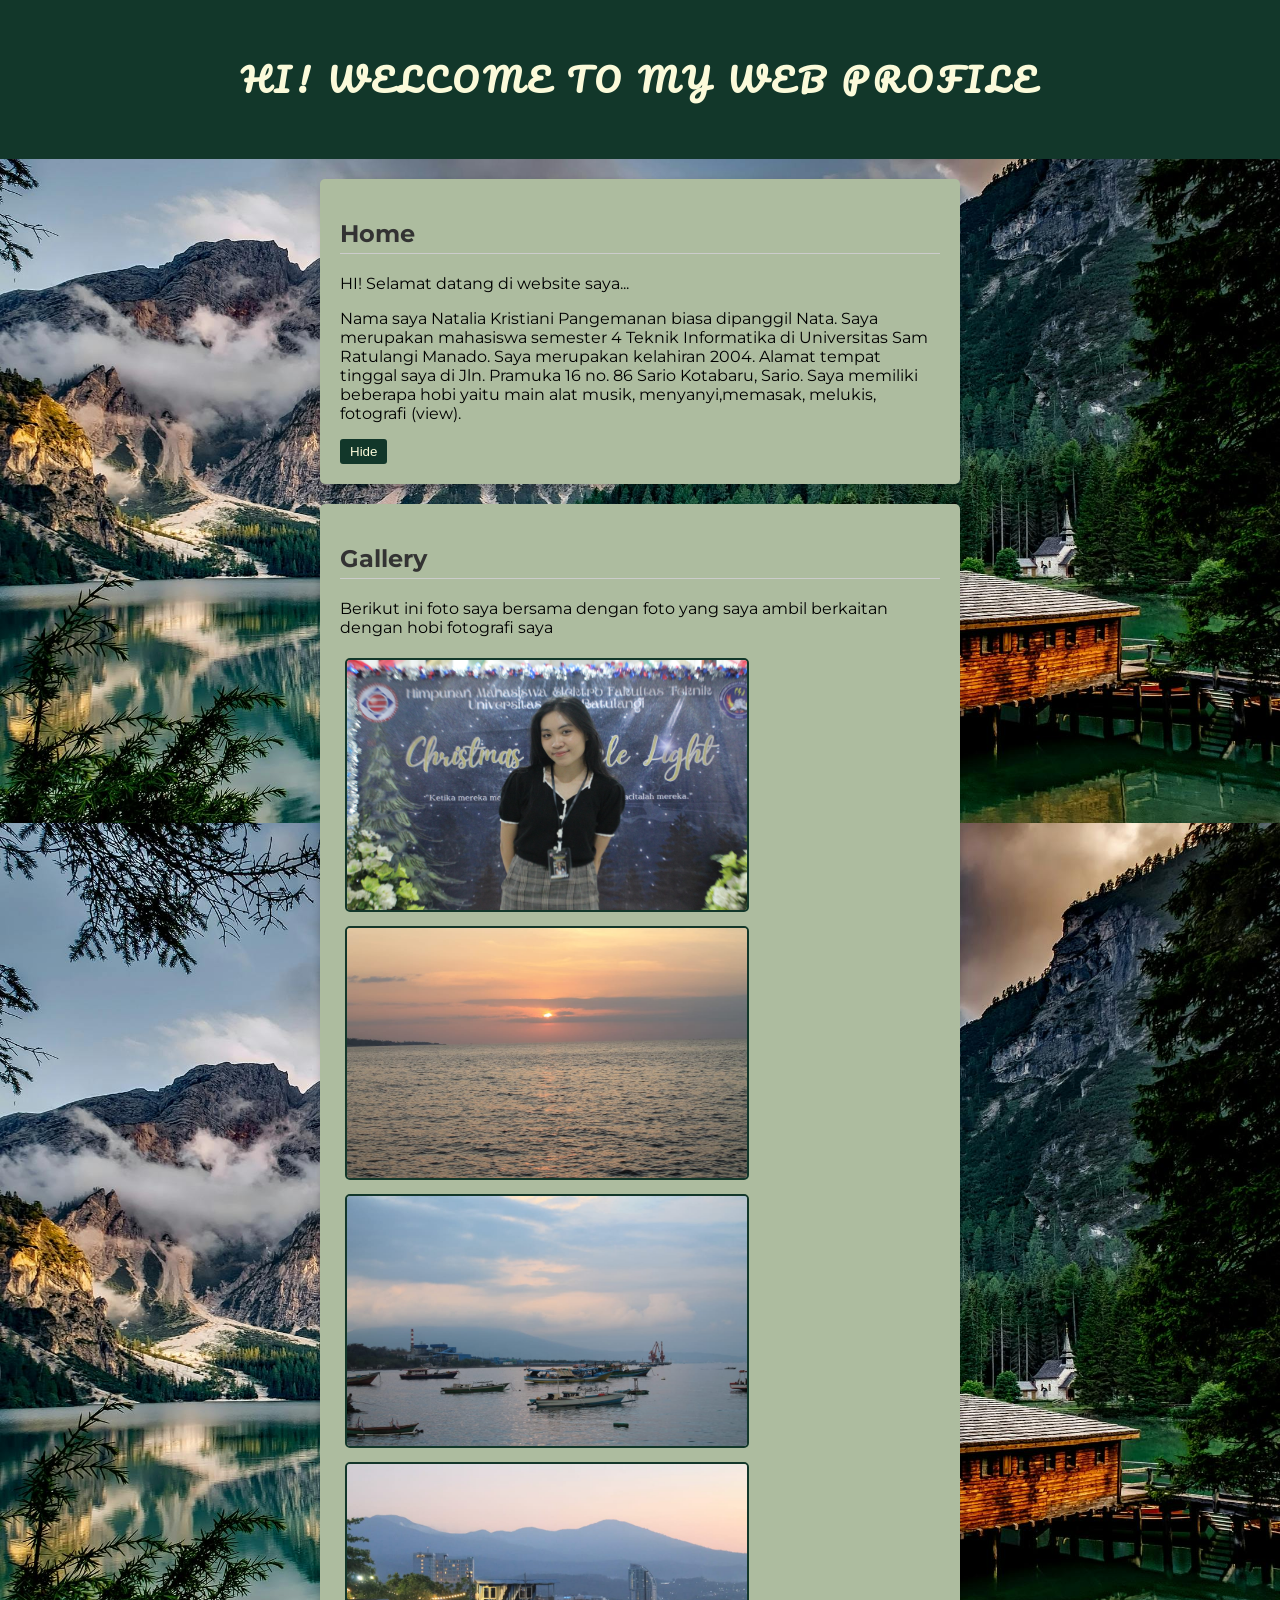
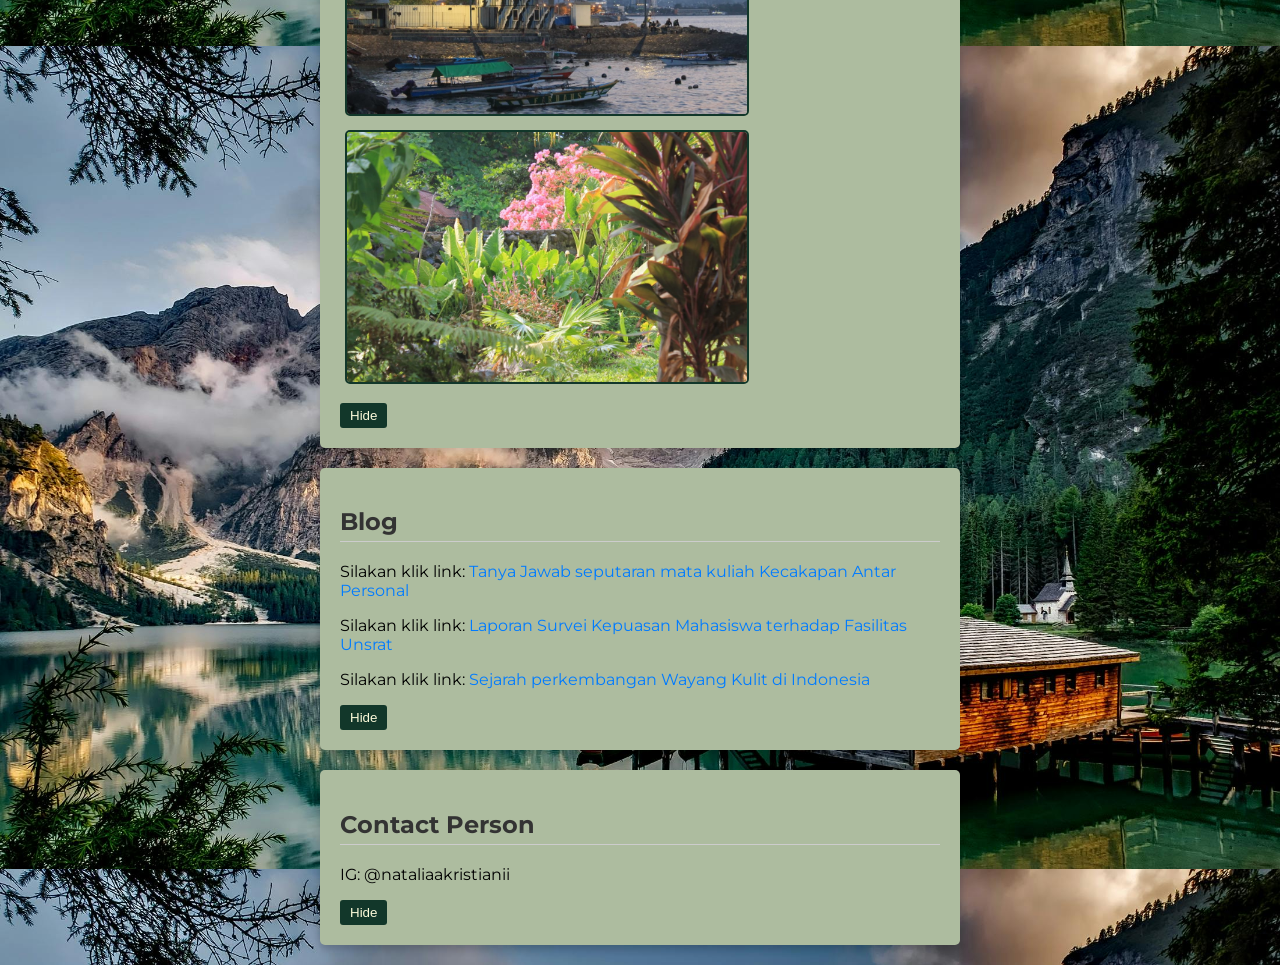
<file: index.html>
<!DOCTYPE html>
<html>
<head>
    <title>Home</title>
    <link rel="stylesheet" type="text/css" href="style.css">
    <link href="https://fonts.googleapis.com/css2?family=Montserrat:wght@400;700&display=swap" rel="stylesheet">
    <link href="https://fonts.googleapis.com/css2?family=Montserrat:wght@400;700&family=Pacifico&display=swap" rel="stylesheet">
    <script src="script.js" defer></script>
</head>
<body>
    <header>
        <h1>HI! WELCOME TO MY WEB PROFILE</h1>
    </header>
    
    <div class="content">
        <h2>Home</h2>
        <div class="home-content">
            <p>HI! Selamat datang di website saya... </p>
            <p>Nama saya Natalia Kristiani Pangemanan biasa dipanggil Nata. Saya merupakan mahasiswa semester 4 Teknik Informatika di Universitas Sam Ratulangi Manado. Saya merupakan kelahiran 2004. Alamat tempat tinggal saya di Jln. Pramuka 16 no. 86 Sario Kotabaru, Sario. Saya memiliki beberapa hobi yaitu main alat musik, menyanyi,memasak, melukis, fotografi (view).  </p>
        </div>
        <button class="show-more" data-target="home-content">Hide</button>
    </div>

    <div class="content">
        <h2>Gallery</h2>
        <div class="gallery-content">
            <p>Berikut ini foto saya bersama dengan foto yang saya ambil berkaitan dengan hobi fotografi saya</p>
            <img src="1.jpg" alt="Foto 1" width="400" height="250">
            <img src="view 1.jpg" alt="Foto 1" width="400" height="250">
            <img src="view 3.jpg" alt="Foto 1" width="400" height="250">
            <img src="view 2.jpg" alt="Foto 1" width="400" height="250">
            <img src="view 4.jpg" alt="Foto 1" width="400" height="250">
        </div>
        <button class="show-more" data-target="gallery-content">Hide</button>
    </div>

    <div class="content">
        <h2>Blog</h2>
        <div class="blog-content">
            <p>Silakan klik link: <a href="https://nataliapangemananunsrat.blogspot.com/2024/02/nama-natalia-kristiani-pangemanan-nim.html" target="_blank">Tanya Jawab seputaran mata kuliah Kecakapan Antar Personal</a></p>
            <p>Silakan klik link: <a href="https://vincentsowody.blogspot.com/2024/03/tugas-2-kelompok-survei-kepuasan.html" target="_blank">Laporan Survei Kepuasan Mahasiswa terhadap Fasilitas Unsrat</a></p>
            <p>Silakan klik link: <a href="https://indonesiakaya.com/pustaka-indonesia/wayang-kulit-kekayaan-seni-nusantara-yang-bernilai-adiluhung/" target="_blank">Sejarah perkembangan Wayang Kulit di Indonesia</a></p>
        </div>
        <button class="show-more" data-target="blog-content">Hide</button>
    </div>

    <div class="content">
        <h2>Contact Person</h2>
        <div class="contact-content">
            <p>IG: @nataliaakristianii</p>
        </div>
        <button class="show-more" data-target="contact-content">Hide</button>
    </div>
</body>
</html>
</file>
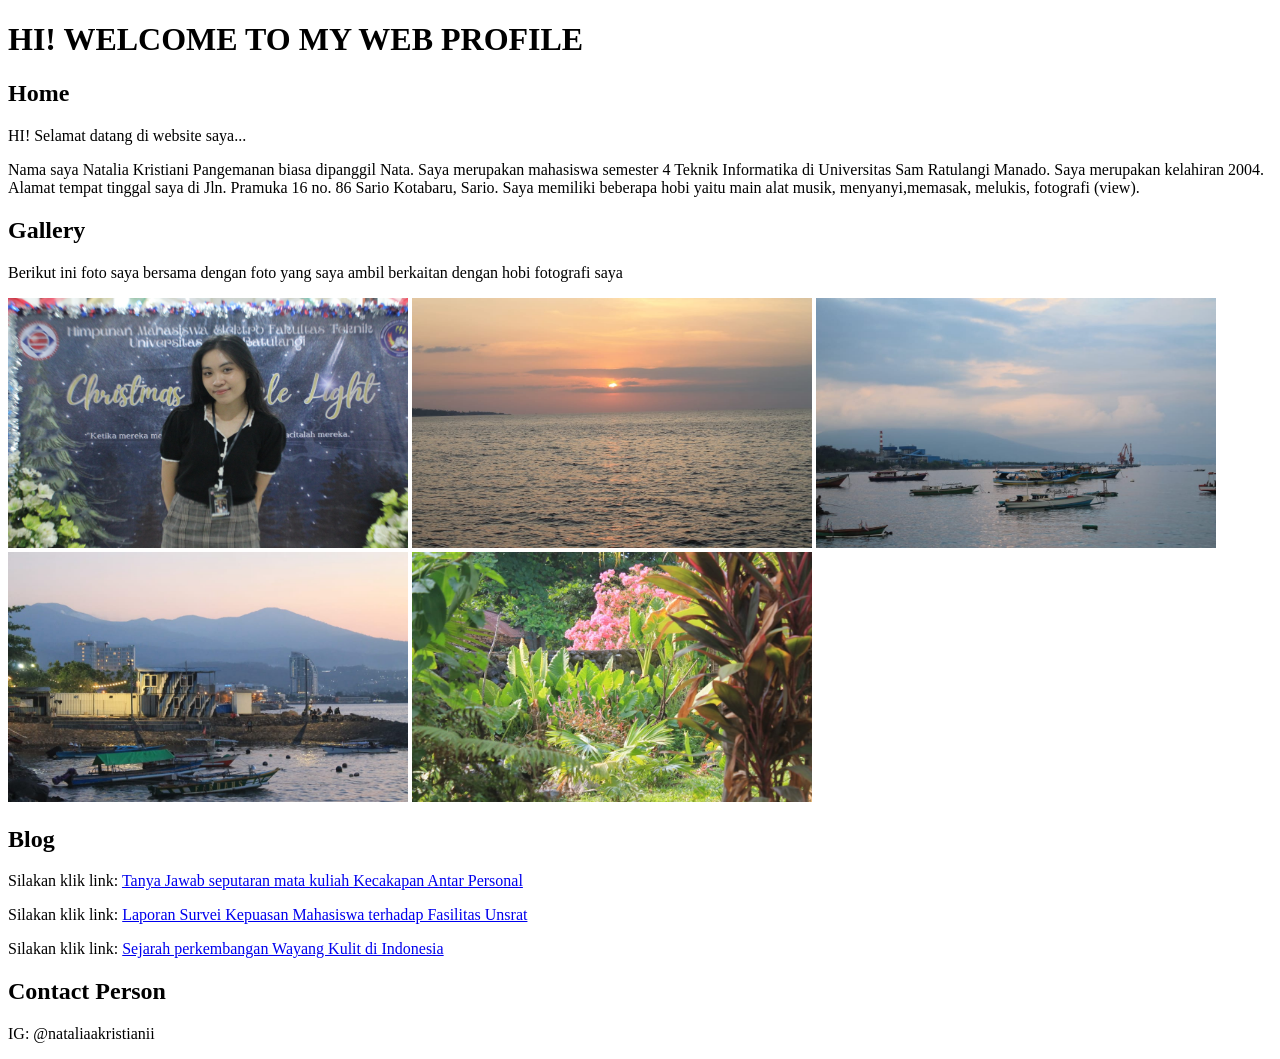
<file: home.html>
<!DOCTYPE html>
<html>
<head>
    <title>Home</title>
</head>
<body>
    <header>
        <h1>HI! WELCOME TO MY WEB PROFILE</h1>
    </header>
    
   
    <div class="content">
        <h2>Home</h2>
        <p>HI! Selamat datang di website saya... </p>
        <p>Nama saya Natalia Kristiani Pangemanan biasa dipanggil Nata. Saya merupakan mahasiswa semester 4 Teknik Informatika di Universitas Sam Ratulangi Manado. Saya merupakan kelahiran 2004. Alamat tempat tinggal saya di Jln. Pramuka 16 no. 86 Sario Kotabaru, Sario. Saya memiliki beberapa hobi yaitu main alat musik, menyanyi,memasak, melukis, fotografi (view).  </p>
    </div>

     <div class="content">
        <h2>Gallery</h2>
        
        <p>Berikut ini foto saya bersama dengan foto yang saya ambil berkaitan dengan hobi fotografi saya</p>
        <img src="1.jpg" alt="Foto 1" width="400" height="250">
        <img src="view 1.jpg" alt="Foto 1" width="400" height="250">
        <img src="view 3.jpg" alt="Foto 1" width="400" height="250">
        <img src="view 2.jpg" alt="Foto 1" width="400" height="250">
        <img src="view 4.jpg" alt="Foto 1" width="400" height="250">
        
    </div>


    <div class="content">
        <h2>Blog</h2>
       
        <p>Silakan klik link: <a href="https://nataliapangemananunsrat.blogspot.com/2024/02/nama-natalia-kristiani-pangemanan-nim.html" target="_blank">Tanya Jawab seputaran mata kuliah Kecakapan Antar Personal</a></p>
        <p>Silakan klik link: <a href="https://vincentsowody.blogspot.com/2024/03/tugas-2-kelompok-survei-kepuasan.html" target="_blank">Laporan Survei Kepuasan Mahasiswa terhadap Fasilitas Unsrat</a></p>
        <p>Silakan klik link: <a href="https://indonesiakaya.com/pustaka-indonesia/wayang-kulit-kekayaan-seni-nusantara-yang-bernilai-adiluhung/" target="_blank">Sejarah perkembangan Wayang Kulit di Indonesia</a></p>
    </div>
  
  
    <div class="content">
        <h2>Contact Person</h2>
        <p>IG: @nataliaakristianii</p>
    </div>
</body>
</html>
</file>
<file: style.css>
body {
    background-image: url('BG.jpg');
    background-size: contain;
    background-repeat: repeat;
    font-family: 'Montserrat', sans-serif;
    margin: 0;
    padding: 0;
    background-color: #12372A;
}


header {
    background-color: #12372A;
    color: #FBFADA;
    padding: 30px 20px;
    text-align: center;
}

h1 {
    font-family: 'Pacifico', cursive;
    letter-spacing: 5px;j
    animation: fadeInUp 2s ease-out;

}

.content {
    background-color: #ADBC9F;
    padding: 20px;
    margin: 20px;
    border-radius: 5px;
    box-shadow: 0 4px 8px rgba(0, 0, 0, 0.2);
    transition: transform 0.3s, box-shadow 0.3s;
}
.content:hover {
    transform: translateY(-5px);
    box-shadow: 0 8px 16px rgba(0, 0, 0, 0.2);
}


h2 {
    color: #333;
    border-bottom: 1px solid #ccc;
    padding-bottom: 5px;
}

a {
    color: #007bff;
    text-decoration: none;
}

a:hover {
    text-decoration: underline;
    text-decoration-color: #FBFADA;
}
/* Gaya untuk tombol "Lihat Selengkapnya" */
.show-more {
    display: block;
    margin-top: 10px;
    padding: 5px 10px;
    background-color: #12372A;
    color: #FBFADA;
    border: none;
    border-radius: 3px;
    cursor: pointer;
}

.show-more:hover {
    background-color: #456;
}

/* Gaya untuk bingkai pada foto di galeri */
.gallery-content img {
    border: 2px solid #12372A;
    border-radius: 5px;
    margin: 5px;
}
.content .expandable-content {
    display: none;
}

.expanded {
    display: block;
}

/* Gaya untuk animasi ketika konten diperluas */
.expand-animation {
    animation: expand 0.5s forwards;
}

#home {
    background-color: #ffc107;
}

#gallery {
    background-color: #28a745; 
 
}

#blog {
    background-color: #007bff;
}

#contact {
    background-color: #dc3545;
}

@media (min-width: 768px) {
    .content {
        max-width: 600px;
        margin: 20px auto;
    }
}
@keyframes fadeInUp {
    from {
        opacity: 0;
        transform: translateY(20px);
    }
    to {
        opacity: 1;
        transform: translateY(0);
    }
}
@keyframes expand {
    from {
        height: 0;
        opacity: 0;
    }
    to {
        height: auto;
        opacity: 1;
    }
}
.content {
    animation: fadeInUp 2s ease-out;
}
</file>
